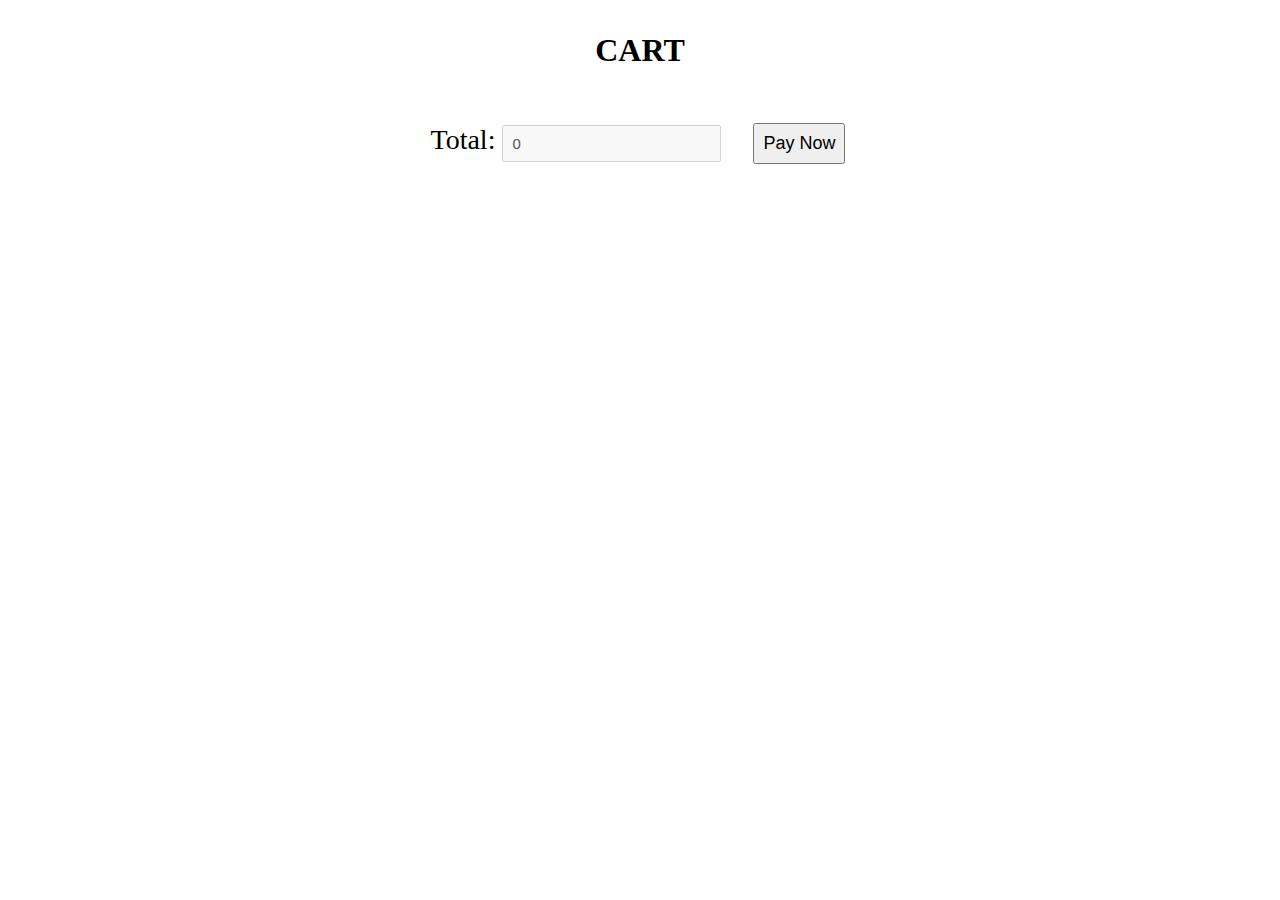
<file: cart.html>
<!-- cart.html -->
<!DOCTYPE html>
<html>
<head>
  <!-- Add necessary CSS and other meta tags -->
  <title>Cart</title>
  <style>
    .product-image {
      width: 300px;
      height: 250px;
      border-radius:10px;
    }
    p{
      font-size:25px;
    }
    #cart-items{
    
      list-style-type: none;
      display: grid;
      grid-template-columns: repeat(3, 1fr);
      grid-template-rows: repeat(2, 1fr);
     
      }
      button{
        font-size:18px;
        padding:8px;
        justify-content: center;
        align-items: center;

      }
      *{
        margin:auto;
        padding:4px;
        box-sizing: border-box;
      }
      h1{
        margin:20px 0px;
        
      }
      p{
        font-size:22px;
      }

      #final{
        text-align:center;
        font-size:28px;
      }
      input,button[type="text"]{
        padding:8px;
        font-size:15px;
      }
    
  </style>
</head>
<body>
  <h1 align="center">CART</h1>
  <ul id="cart-items"></ul>
  <br>

  <p id="final">Total: <input type="text" placeholder="" id="total" size="20" disabled/>&emsp;<a href="pay.html"><button>Pay Now</button></a></p>
 



  <script>
    var cartItems = JSON.parse(localStorage.getItem('cartItems')) || [];
    var k=0;
    function removeItem(index) {
      cartItems.splice(index, 1);
      localStorage.setItem('cartItems', JSON.stringify(cartItems));
      renderCart();
    }

    function renderCart() {
      var cartItemsList = document.getElementById('cart-items');
      while (cartItemsList.firstChild) {
        cartItemsList.removeChild(cartItemsList.firstChild);
      }
      cartItems.forEach(function(item, index) {
        var listItem = document.createElement('li');
    
        var productImage = document.createElement('img');
        productImage.src = item.image;
        // Remove the alt attribute or set it to an empty string
        productImage.className = 'product-image';
        listItem.appendChild(productImage);
    
        var productInfo = document.createElement('p');
        productInfo.textContent =  item.name ;
        listItem.appendChild(productInfo);
        var productInfo = document.createElement('p');
        productInfo.textContent =  'Store Location: '+item.acc ;
        listItem.appendChild(productInfo);
        var productInfo = document.createElement('p');
        productInfo.textContent =  'Price: '+item.price ;
        listItem.appendChild(productInfo);
        var productInfo=document.createElement('br');
        listItem.appendChild(productInfo);
    
        var removeButton = document.createElement('button');
        removeButton.textContent = 'Remove';
        removeButton.addEventListener('click', function() {
          removeItem(index);
        });
        listItem.appendChild(removeButton);
    
        cartItemsList.appendChild(listItem);

        k=k+item.price;
      });
    }
    

    renderCart();
    document.getElementById('total').value=k;
  </script>
</body>
</html>
</file>
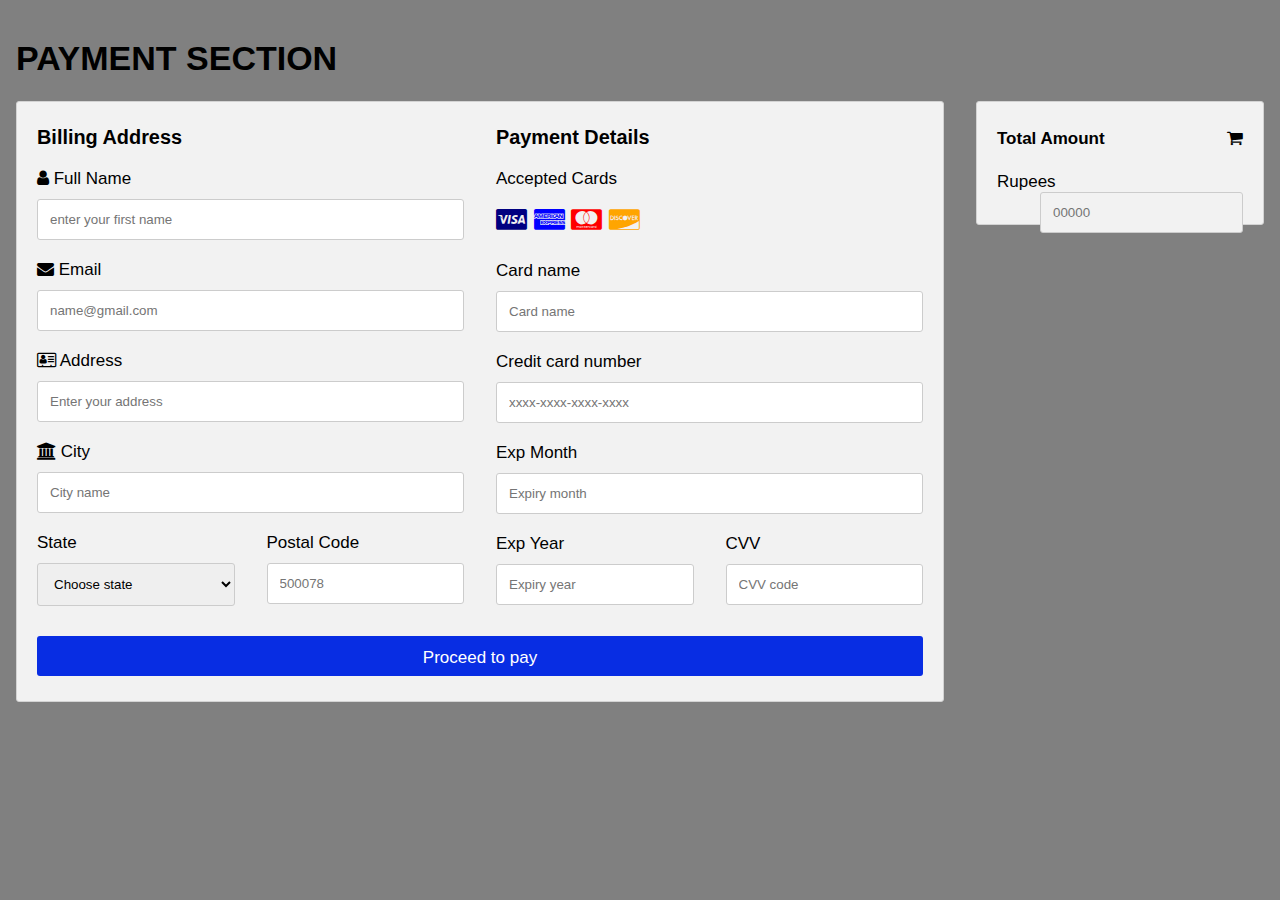
<file: pay.html>
<!DOCTYPE html>
<html>
<head>
<meta name="viewport" content="width=device-width, initial-scale=1">
<title>Payment</title>
<link rel="stylesheet" href="https://cdnjs.cloudflare.com/ajax/libs/font-awesome/4.7.0/css/font-awesome.min.css">
<style>
body {
  font-family: Arial;
  font-size: 17px;
  padding: 8px;
  background-color: gray;
}
#state{
    width: 100%;
    margin-bottom: 20px;
    padding: 12px;
    border: 1px solid #ccc;
    border-radius: 3px;
}
#totalamt{
    width:auto;
    padding: auto;
    margin: auto;
    outline: none;
    background-color: #f2f2f2;
}
* {
  box-sizing: border-box;
}

.row {
  display: -ms-flexbox;
  display: flex;
  -ms-flex-wrap: wrap; 
  flex-wrap: wrap;
  margin: 0 -16px;
}

.col-25 {
  -ms-flex: 25%; 
  flex: 25%;
}

.col-50 {
  -ms-flex: 50%;
  flex: 50%;
}

.col-75 {
  -ms-flex: 75%; 
  flex: 75%;
}

.col-25,
.col-50,
.col-75 {
  padding: 0 16px;
}

.container {
  background-color: #f2f2f2;
  padding: 5px 20px 15px 20px;
  border: 1px solid lightgrey;
  border-radius: 3px;
}

input[type=text] {
  width: 100%;
  margin-bottom: 20px;
  padding: 12px;
  border: 1px solid #ccc;
  border-radius: 3px;
}

label {
  margin-bottom: 10px;
  display: block;
}

.icon-container {
  margin-bottom: 20px;
  padding: 7px 0;
  font-size: 24px;
}

#btn {
  background-color: #082de3;
  color: white;
  padding: 12px;
  margin: 10px 0;
  border: none;
  width: 100%;
  height: 2.5rem;

  border-radius: 3px;
  cursor: pointer;
  font-size: 17px;
}

#btn:hover {
  background-color: #3467e0;
 
}

a {
  color: #2196F3;
}

hr {
  border: 1px solid lightgrey;
}

span.price {
  float: right;
  color: grey;
}

@media (max-width: 800px) {
  .row {
    flex-direction: column-reverse;
  }
  .col-25 {
    margin-bottom: 20px;
  }
}

</style>
</head>
<body>

  <!--  <script src="https://cdn.jsdelivr.net/npm/@popperjs/core@2.11.8/dist/umd/popper.min.js" integrity="sha384-I7E8VVD/ismYTF4hNIPjVp/Zjvgyol6VFvRkX/vR+Vc4jQkC+hVqc2pM8ODewa9r" crossorigin="anonymous"></script>
<script src="https://cdn.jsdelivr.net/npm/bootstrap@5.3.0/dist/js/bootstrap.min.js" integrity="sha384-fbbOQedDUMZZ5KreZpsbe1LCZPVmfTnH7ois6mU1QK+m14rQ1l2bGBq41eYeM/fS" crossorigin="anonymous"></script>-->


<h1>PAYMENT SECTION</h1>
<div class="row">
  <div class="col-75">
    <div class="container">
      <form action="/action_page.php">
      
        <div class="row">
          <div class="col-50">
            <h3>Billing Address</h3>
            <label for="fname"><i class="fa fa-user"></i> Full Name</label>
            <input type="text" id="fname" name="firstname" placeholder="enter your first name">
            <label for="email"><i class="fa fa-envelope"></i> Email</label>
            <input type="text" id="email" name="email" placeholder="name@gmail.com">
            <label for="adr"><i class="fa fa-address-card-o"></i> Address</label>
            <input type="text" id="adr" name="address" placeholder="Enter your address">
            <label for="city"><i class="fa fa-institution"></i> City</label>
            <input type="text" id="city" name="city" placeholder="City name">

            <div class="row">
              <div class="col-50">
                <label for="state">State</label>
              <!--  <input type="text" id="state" name="state" placeholder="State"> -->
              <select name="state" id="state">
                <option value="Telangana">Choose state </option>

                <option value="Telangana">Telangana</option>
                <option value="Gujarat">Gujarat</option>
                <option value="Maharashtra">Maharashtra</option>
                <option value="Goa">Goa</option>
                <option value="Uttar Pradesh">Uttar Pradesh</option>
                <option value="Meghalaya">Meghalaya</option>
                <option value="Uttarakhand">Uttarakhand</option>
                <option value="Rajasthan">Rajasthan</option>
                <option value="Andhra Pradesh">Andhra Pradesh</option>
                <option value="Punjab">Punjab</option>
                <option value="Tamil Nadu">Tamil Nadu</option>
                <option value="West Bengal">West Bengal</option>
                <option value="Orissa">Orissa</option>
                <option value="Delhi">Delhi</option>
                <option value="Madhya Pradesh">Madhya Pradesh</option>
                <option value="Assam">Assam</option>
              </select>
              </div>
              <div class="col-50">
                <label for="zip">Postal Code</label>
                <input type="text" id="zip" name="zip" placeholder="500078">
              </div>
            </div>
          </div>

          <div class="col-50">
            <h3>Payment Details</h3>
            <label for="fname">Accepted Cards</label>
            <div class="icon-container">
              <i class="fa fa-cc-visa" style="color:navy;"></i>
              <i class="fa fa-cc-amex" style="color:blue;"></i>
              <i class="fa fa-cc-mastercard" style="color:red;"></i>
              <i class="fa fa-cc-discover" style="color:orange;"></i>
            </div>
            <label for="cname">Card name</label>
            <input type="text" id="cname" name="cardname" placeholder="Card name">
            <label for="ccnum">Credit card number</label>
            <input type="text" id="ccnum" name="cardnumber" placeholder="xxxx-xxxx-xxxx-xxxx">
            <label for="expmonth">Exp Month</label>
            <input type="text" id="expmonth" name="expmonth" placeholder="Expiry month">
            <div class="row">
              <div class="col-50">
                <label for="expyear">Exp Year</label>
                <input type="text" id="expyear" name="expyear" placeholder="Expiry year">
              </div>
              <div class="col-50">
                <label for="cvv">CVV</label>
                <input type="text" id="cvv" name="cvv" placeholder="CVV code">
              </div>
            </div>
          </div>
          
        </div>
      <!--  <label>
          <input type="checkbox" checked="checked" name="sameadr"> Shipping address same as billing
        </label>-->
      <!-- <button value="Proceed to Pay" class="btn" id="btn">Proceed to Pay</button>--> 
   

     
      </form>
      <button id="btn">Proceed to pay</button>
    </div>
  </div>
  <div class="col-25">
    <div class="container">
      <h4>Total Amount  <span class="price" style="color:black"><i class="fa fa-shopping-cart"></i></span></h4>
      <p>Rupees  <span class="price" style="color:black"><b>
        <input type="text" id="totalamt" class="totalamt" placeholder="00000">
      </b></span></p>
    </div>
  </div>
</div>
<script src="script.js"></script>
</body>
</html>
</file>
